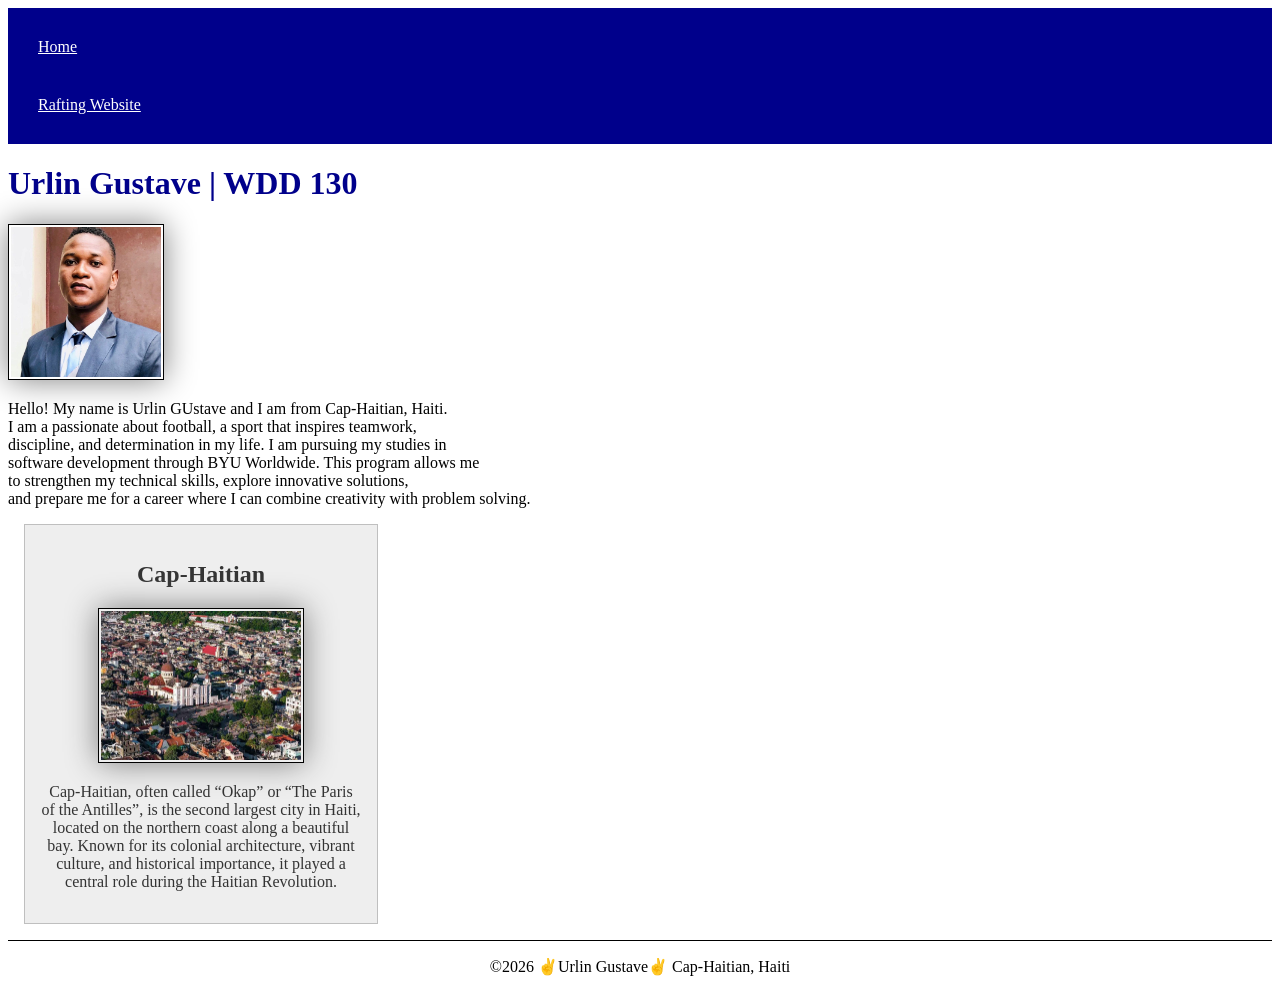
<file: index.html>
<!DOCTYPE html>
<html lang="en">

<head>
    <meta charset="UTF-8">
    <meta name="viewport" content="width=device-width, initial-scale=1.0">
    <meta name="description"
      content="The purpose of this page is to provide a clear first impression, highlight my journey in software development studies at BYU Worldwide">
    <meta name="author" content="Urlin Gustave">
    <title>Urlin Gustave | WDD 130</title>
    <link rel="stylesheet" href="styles/styles.css">
</head>

<body>
    <header>
        <nav>
            <a href="#">Home</a>
            <a href="wwr/">Rafting Website</a>
        </nav>
    </header>
    <main>
        <h1>Urlin Gustave | WDD 130</h1>
        <img src="images/profile.jpg" alt="profile picture." width="200">
        <p>Hello! My name is Urlin GUstave and I am from Cap-Haitian, Haiti.<br> I am a passionate
            about football, a sport that inspires teamwork,<br> discipline, and determination in my
            life. I am pursuing my studies in<br> software development through BYU Worldwide. This
            program
            allows me<br> to strengthen my technical skills, explore innovative solutions,<br> and
            prepare
            me for a career where I can combine creativity with problem solving. </p>

        <aside>
            <h2>Cap-Haitian</h2>
            <img src="images/cap-haitian.jpg" alt="Cap-Haitian Picture">
            <p>Cap-Haitian, often called “Okap” or “The Paris of the Antilles”, is the second
                largest city in
                Haiti, located on the northern coast along a beautiful bay. Known for its colonial
                architecture,
                vibrant culture, and historical importance, it played a central role during the
                Haitian Revolution. </p>
        </aside>

    </main>
    <footer>
        <p> ©2026 ✌️Urlin Gustave✌️ Cap-Haitian, Haiti</p>

    </footer>


</body>

</html>
</file>
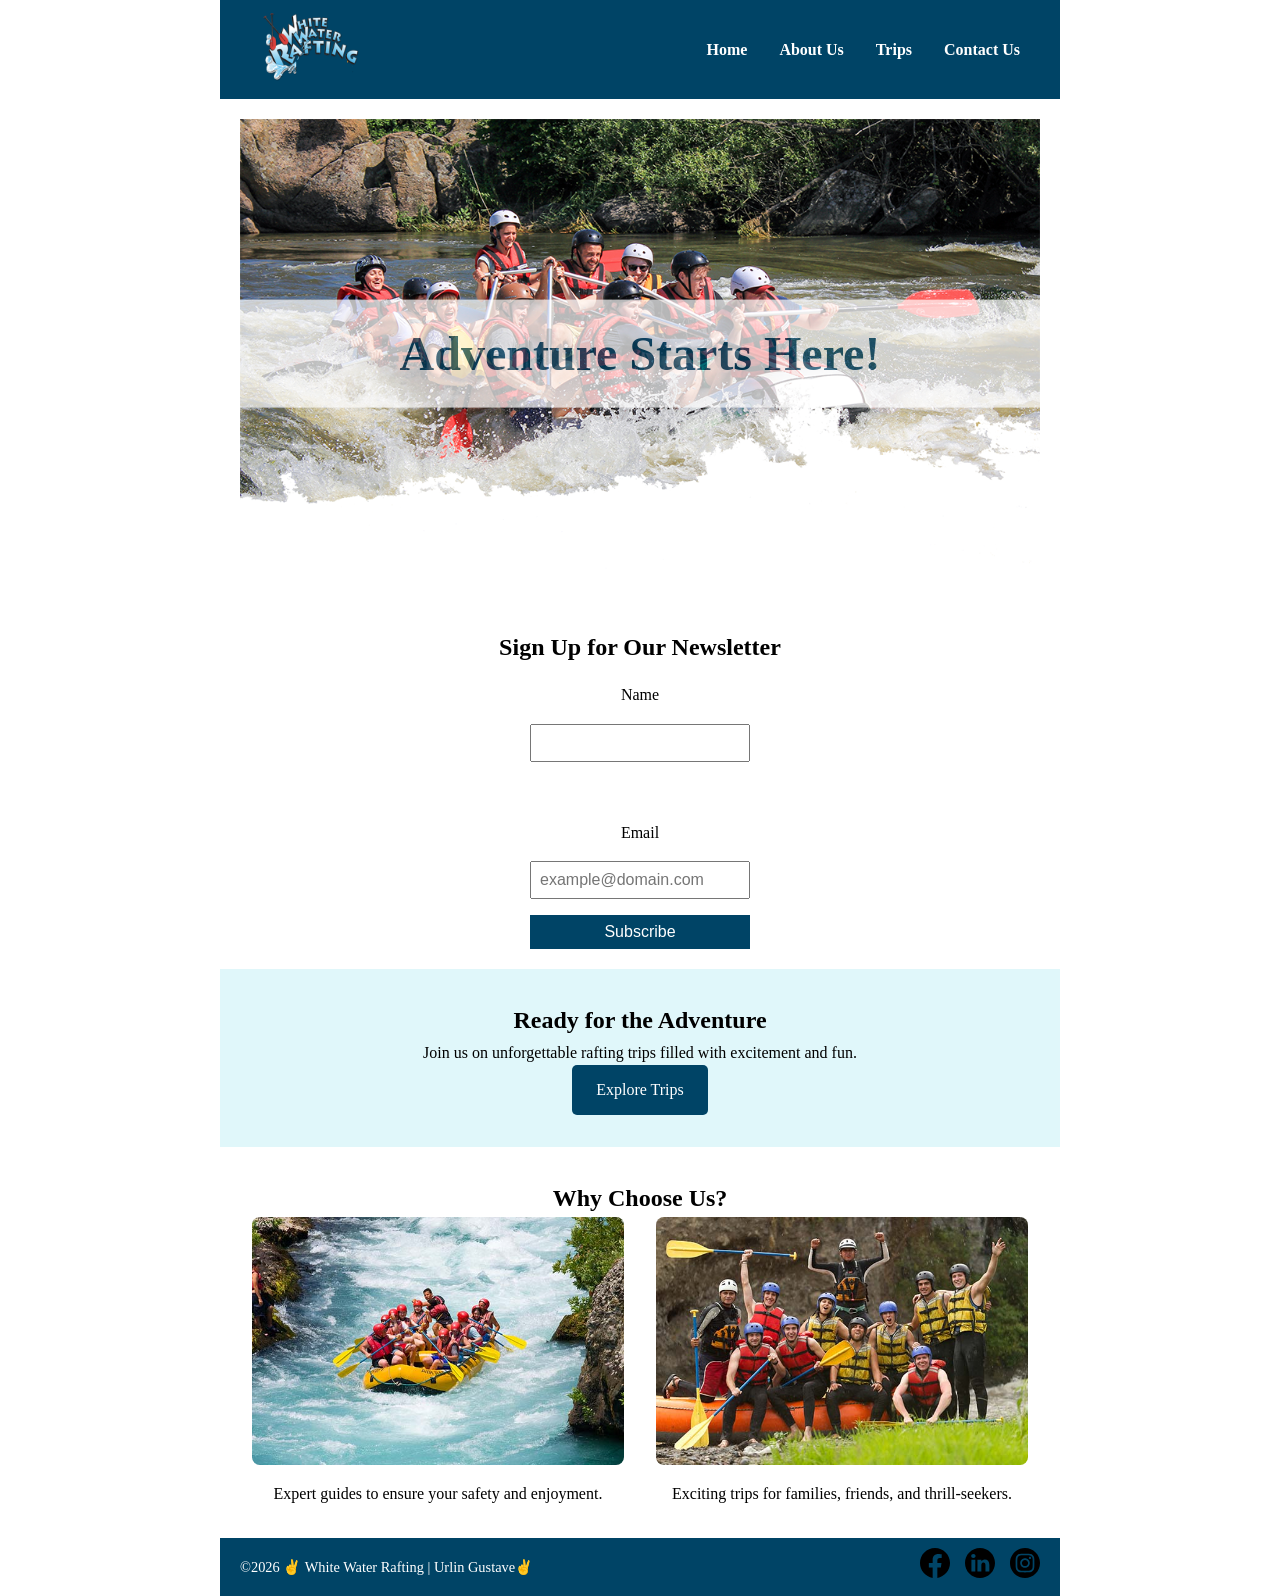
<file: wwr/index.html>
<!DOCTYPE html>
<html lang="en">

<head>
    <meta charset="UTF-8">
    <meta name="viewport" content="width=device-width, initial-scale=1.0">
    <title>Home | White Water Rafting</title>
    <meta name="description"
      content="Discover the story behind our rafting company everywhere, every day">
    <meta name="author" content="Urlin GUSTAVE">
    <link rel="stylesheet" href="styles/rafting.css">

</head>

<body>
    <header>
        <div class="logo">
            <img src="images/wwr.png" alt="Logo">
        </div>
        <nav>
            <a href="index.html">Home</a>
            <a href="about.html">About Us</a>
            <a href="trips.html">Trips</a>
            <a href="contact.html">Contact Us</a>
        </nav>
    </header>

    <main>
        <section class="hero">
            <img src="images/hero_image.png" alt="Rafting Adventure Hero">
            <h1 class="hero-text">Adventure Starts Here!</h1>
        </section>


        <section class="newsletter">
            <h2> Sign Up for Our Newsletter</h2>
            <form>
                <label for="name">Name</label>
                <input type="text" id="name" name="name" required><br>

                <label for="email">Email</label>
                <input type="email" id="email" name="email" placeholder="example@domain.com"
                  required>

                <button type="submit">Subscribe</button>
            </form>
        </section>

        <section class="cta">
            <h2>Ready for the Adventure</h2>
            <p>Join us on unforgettable rafting trips filled with excitement and fun.</p>
            <a href="trips.html" class="btn">Explore Trips</a>
        </section>


        <section class="offerings">
            <h2>Why Choose Us?</h2>
            <div class="grid-container">
                <div class="grid-item">
                    <img src="images/rafting_article.jpg" alt="Rafting Fun">
                    <p>Expert guides to ensure your safety and enjoyment.</p>
                </div>
                <div class="grid-item">
                    <img src="images/rafting-familly.jpg" alt="Rafting Group">
                    <p>Exciting trips for families, friends, and thrill-seekers.</p>
                </div>
            </div>
        </section>

    </main>


    <footer>
        <p> ©2026 ✌️ White Water Rafting | Urlin Gustave✌️</p>
        <nav class="socialmedia">
            <a href="https://facebook.com">
                <img src="images/facebooki_icon.svg" alt="Facebook Icon" width="30">
            </a>
            <a href="https://linkedin.com">
                <img src="images/linkedin-icon.svg" alt="LinkedIn Icon" width="30">
            </a>
            <a href=" https://instagram.com">
                <img src="images/instagram_icon.svg" alt="Instagram Icon" width="30">
            </a>
        </nav>

    </footer>

</body>


</html>
</file>
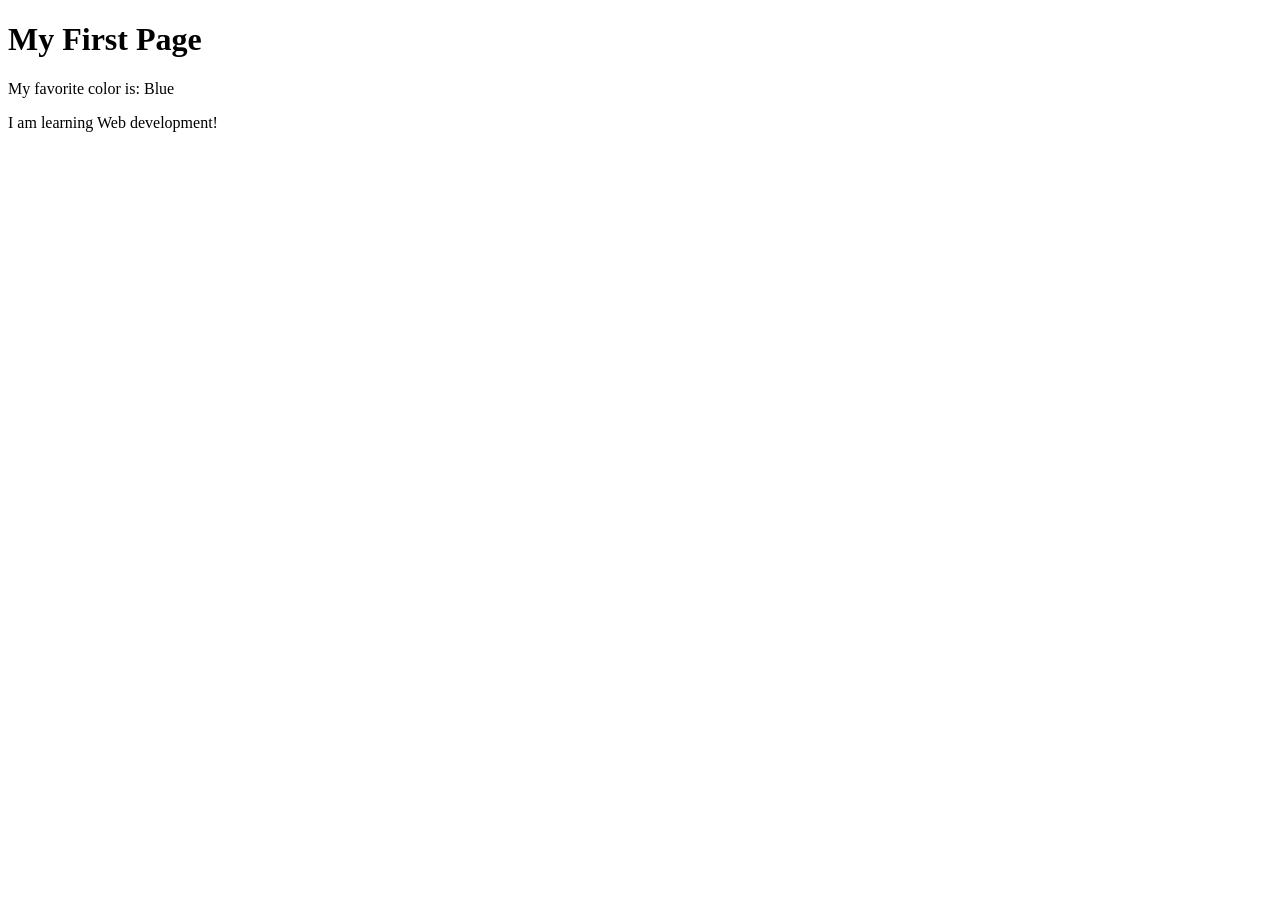
<file: week01/first-page.html>
<!DOCTYPE html>
<html lang="en">

<head>
    <meta charset="UTF-8">
    <meta name="viewport" content="width=device-width, initial-scale=1.0">
    <title>My First Page</title>
</head>

<body>
    <h1>My First Page</h1>
    <p>My favorite color is: Blue </p>
    <p> I am learning Web development!</p>
</body>

</html>
</file>
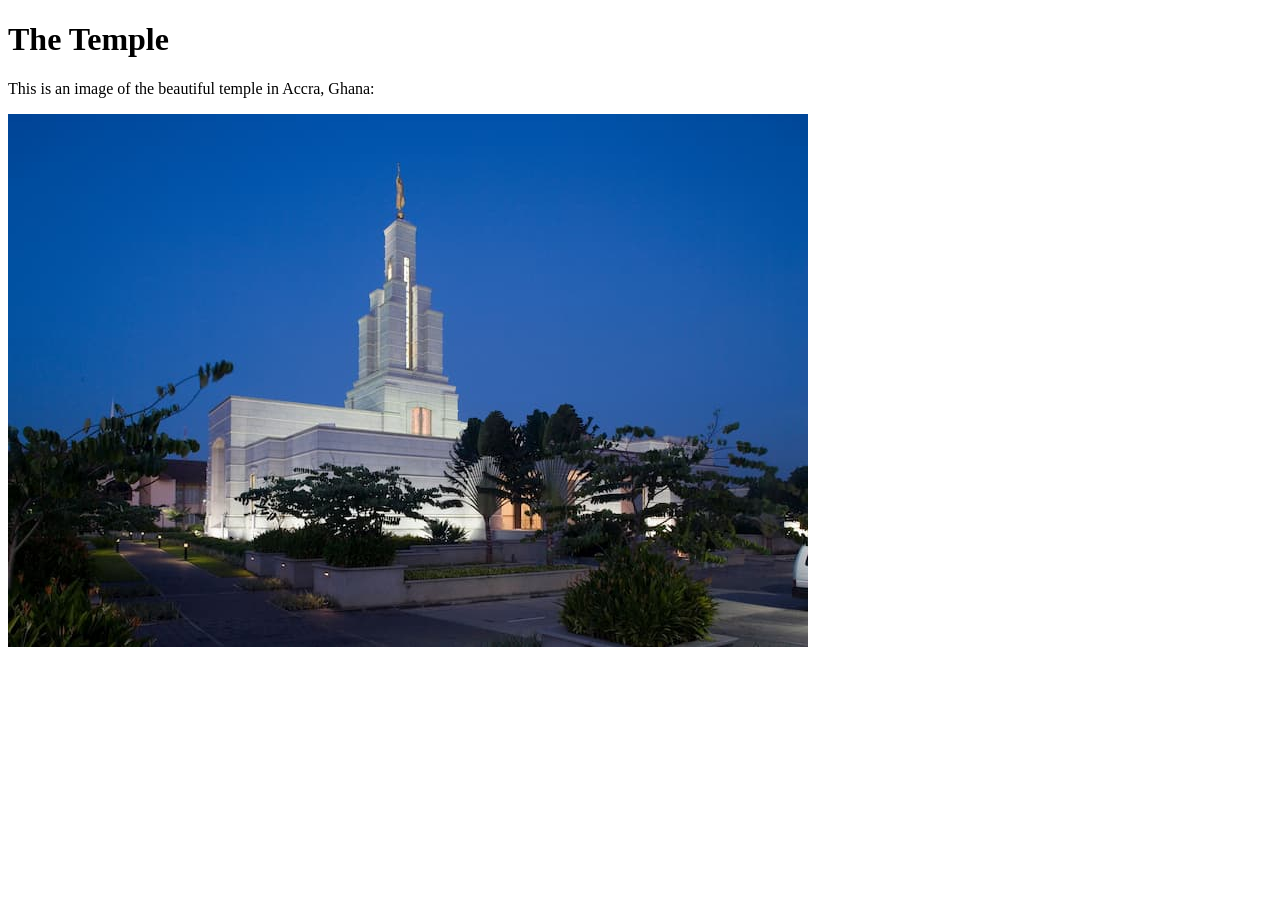
<file: week01/images-solution.html>
<!DOCTYPE html>
<html lang="en">
<head>
    <meta charset="UTF-8">
    <meta name="viewport" content="width=device-width, initial-scale=1.0">
    <title>Temple Image</title>
</head>
<body>
    <h1>The Temple</h1>
    <p>This is an image of the beautiful temple in Accra, Ghana:</p>
    <img src="images/temple-small.jpg" alt="The Accra Ghana Temple">
    
</body>
</html>
</file>
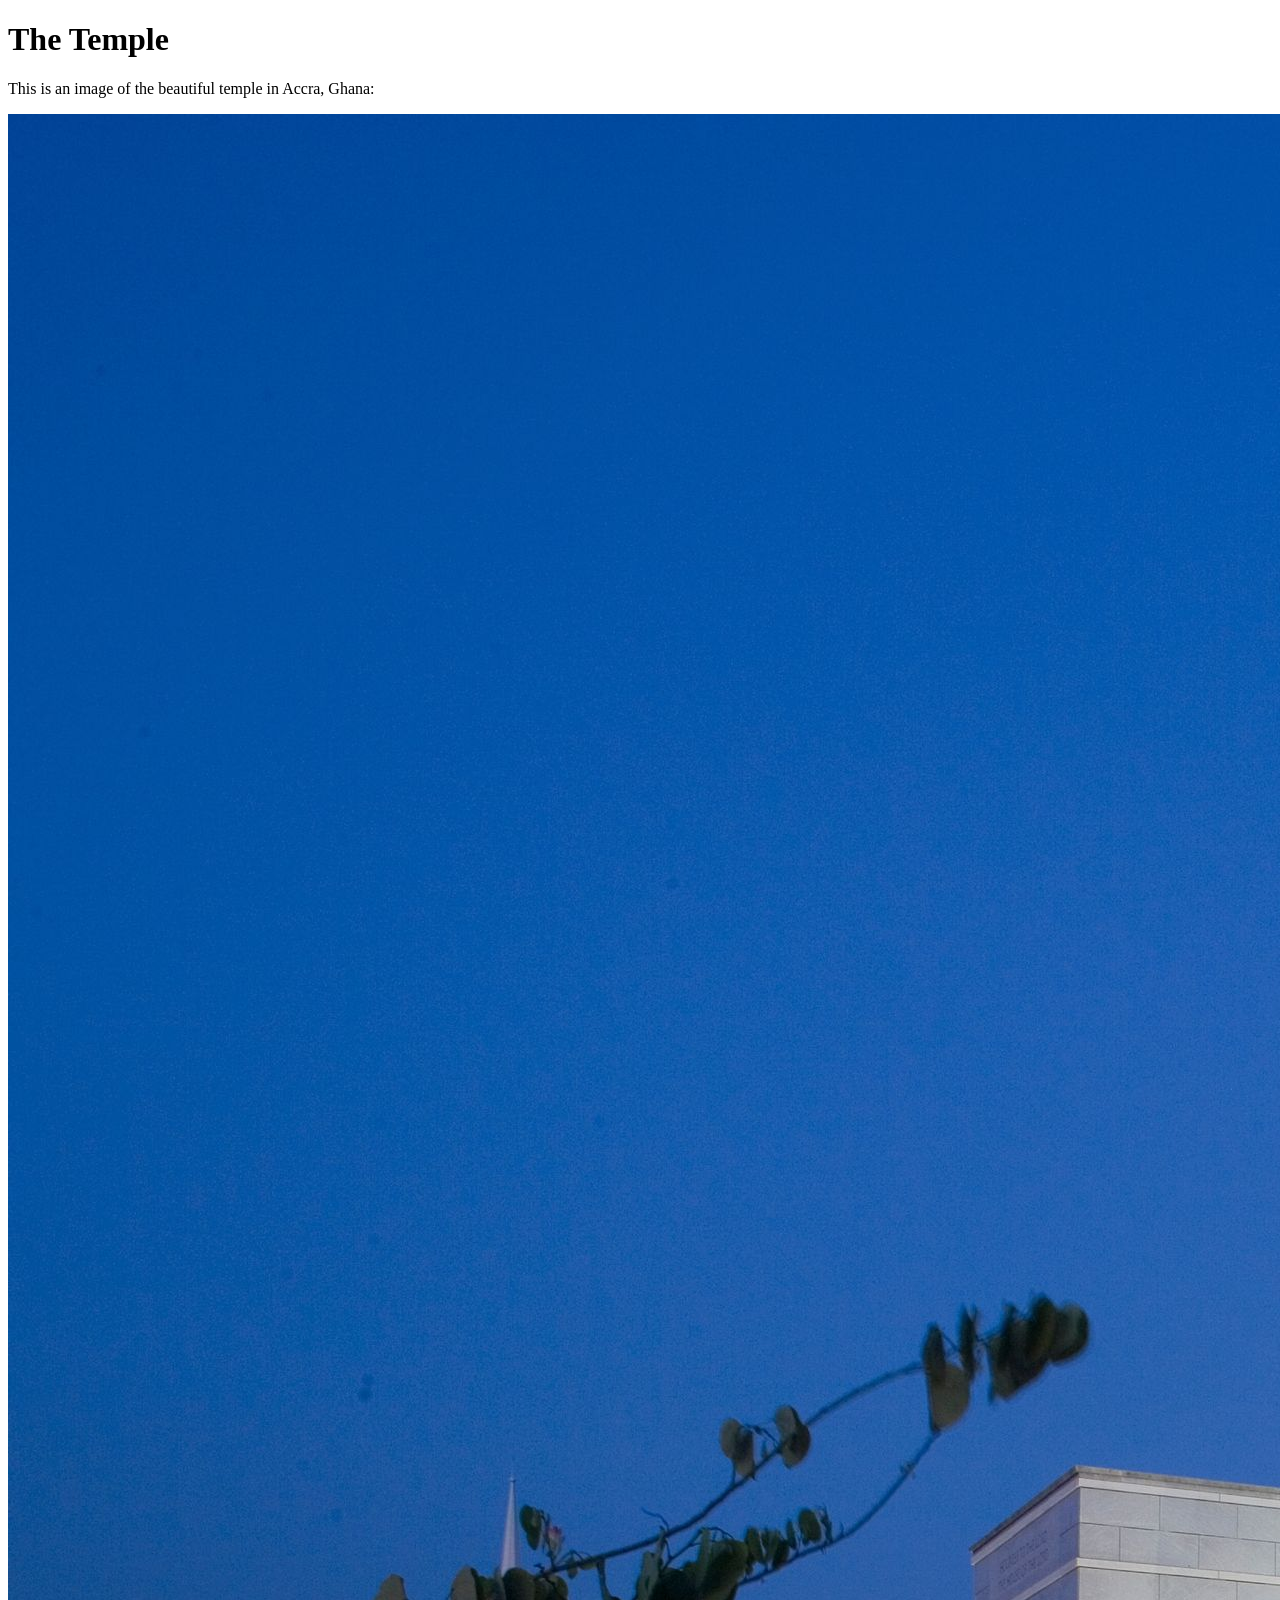
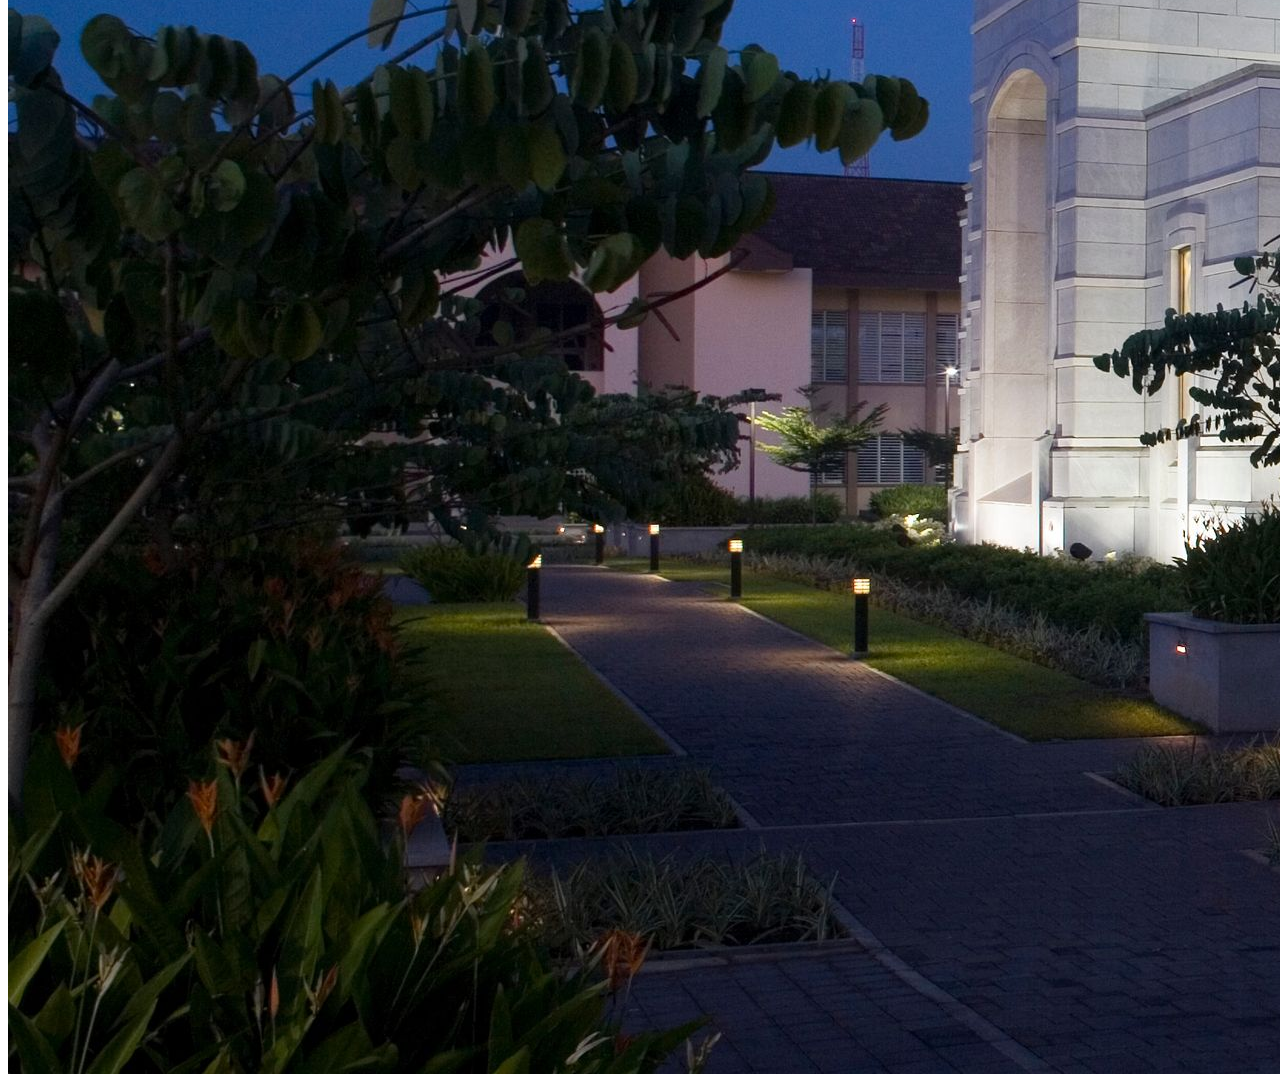
<file: week01/images.html>
<!DOCTYPE html>
<html lang="en">
<head>
    <meta charset="UTF-8">
    <meta name="viewport" content="width=device-width, initial-scale=1.0">
    <title>Temple Image</title>
</head>
<body>
    <h1>The Temple</h1>
    <p>This is an image of the beautiful temple in Accra, Ghana:</p>
    <img src="images/temple-large.jpeg" alt="The Accra Ghana Temple">
    
</body>
</html>
</file>
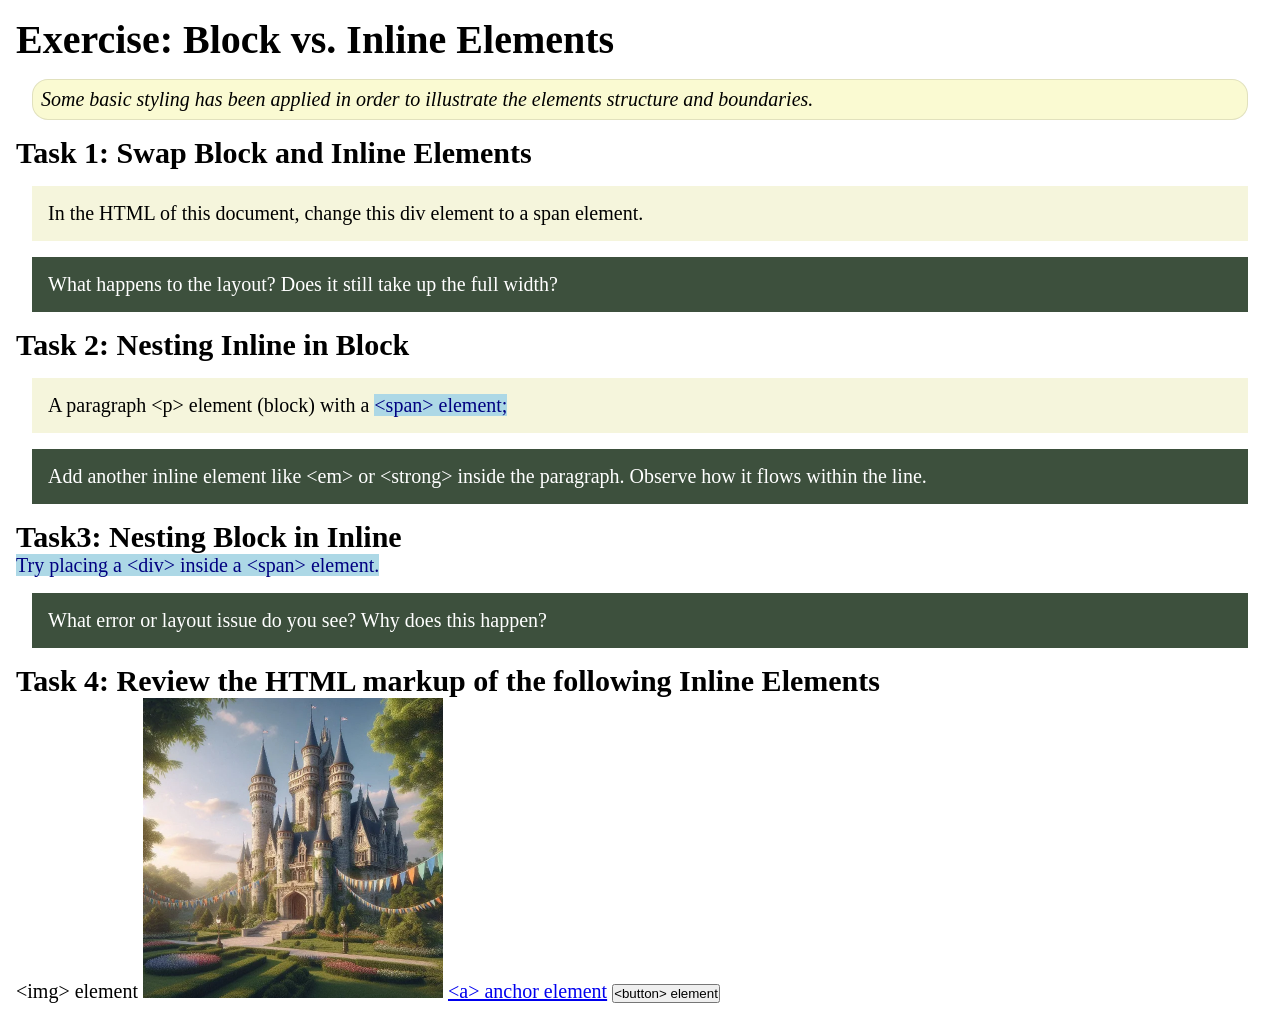
<file: week02/block-vs-inline.html>
<!DOCTYPE html>
<html lang="en">

<head>
    <meta charset="UTF-8">
    <meta name="viewport" content="width=device-width, initial-scale=1.0">
    <title>Exercise: Block vs. Inline Elements</title>
    <link rel="stylesheet" href="styles/block-vs-inline.css">
</head>

<body>
    <main>
        <h1>Exercise: Block vs. Inline Elements</h1>
        <p class="note">Some basic styling has been applied in order to illustrate the elements structure and
            boundaries.</p>

        <h2>Task 1: Swap Block and Inline Elements</h2>
        <div>In the HTML of this document, change this div element to a span element.</div>

        <p class="question">What happens to the layout? Does it still take up the full width?</p>

        <h2>Task 2: Nesting Inline in Block</h2>
        <p>A paragraph &lt;p&gt; element (block) with a <span>&lt;span&gt; element;</span></p>
        <p class="question">Add another inline element like &lt;em&gt; or &lt;strong&gt; inside the paragraph. Observe
            how it flows within the line.</p>

        <h2>Task3: Nesting Block in Inline</h2>
        <span>Try placing a &lt;div&gt; inside a &lt;span&gt; element.</span>
            <p class="question">What error or layout issue do you see? Why does this happen?</p>


            <h2>Task 4: Review the HTML markup of the following Inline Elements</h2>
        &lt;img&gt; element
        <img src="images/castle.webp" alt="placeholder image (images are inline)" width="300" height="300">
        <a href="https://churchofjesuschrist.org">&lt;a&gt; anchor element</a>
        <button type="button">&lt;button&gt; element</button>
    </main>
</body>

</html>
</file>
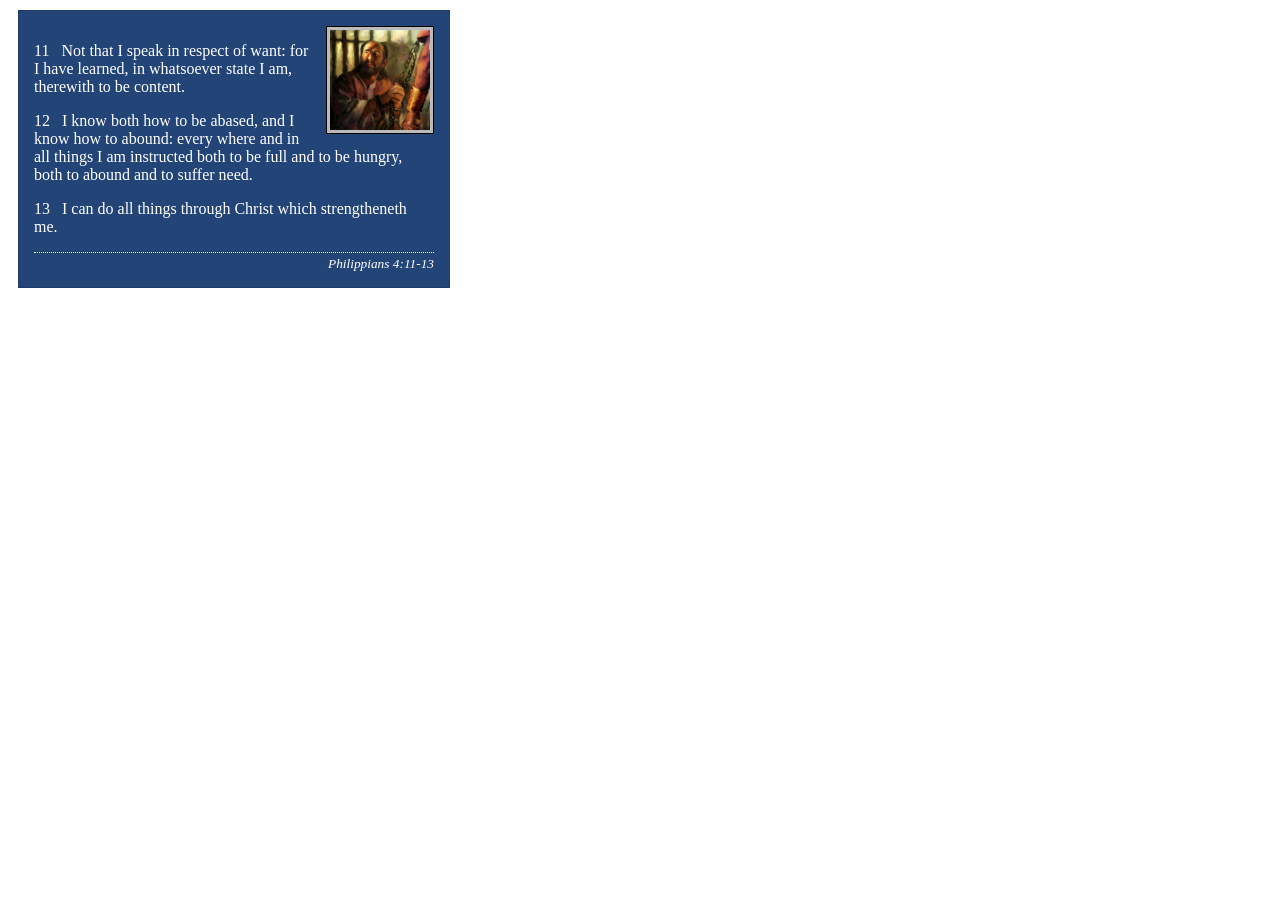
<file: week02/box-model-solution.html>
<!DOCTYPE html>
<html lang="en">
<head>
    <meta charset="UTF-8">
    <meta name="viewport" content="width=device-width, initial-scale=1.0">
    <title>Box Model Activity</title>
    <link rel="stylesheet" href="styles/box-model-solution.css">
</head>
<body>
    <main>
        <div class="callout">
            <img src="images/apostle-paul-imprisoned.webp" alt="Paul the Apostle - Imprisoned in Rome" width="200" height="200">
            <blockquote>
                <p>11 &nbsp; Not that I speak in respect of want: for I have learned, in whatsoever state I am, therewith to be content.</p>
                <p>12 &nbsp; I know both how to be abased, and I know how to abound: every where and in all things I am instructed both to be full and to be hungry, both to abound and to suffer need.</p>
                <p>13 &nbsp; I can do all things through Christ which strengtheneth me.</p>
            </blockquote>
            <cite>Philippians 4:11-13</cite>
        </div>
    </main>
</body>
</html>
</file>
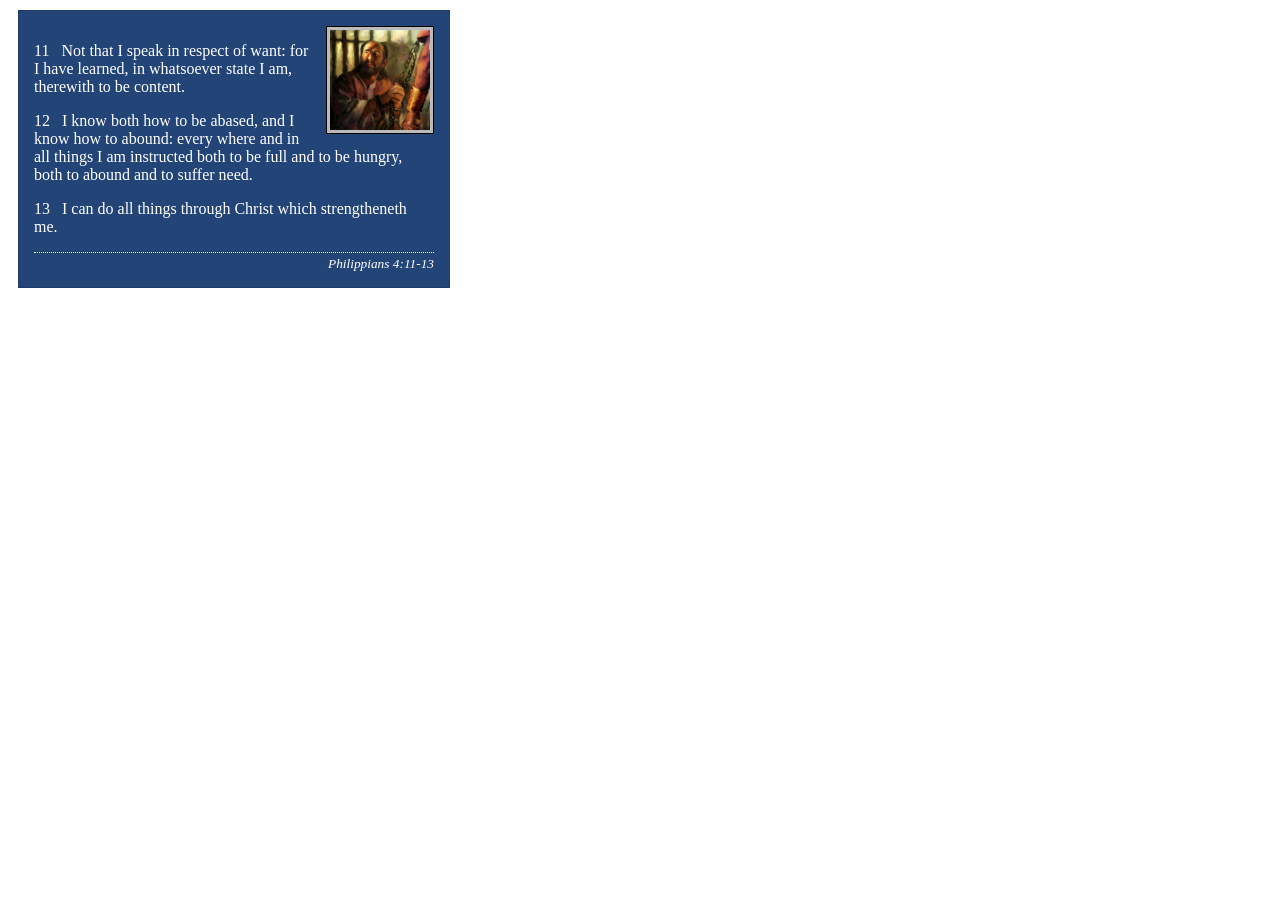
<file: week02/box-model.html>
<!DOCTYPE html>
<html lang="en">
<head>
    <meta charset="UTF-8">
    <meta name="viewport" content="width=device-width, initial-scale=1.0">
    <title>Box Model Activity</title>
    <link rel="stylesheet" href="styles/box-model.css">
</head>
<body>
    <main>
        <div class="callout">
            <img src="images/apostle-paul-imprisoned.webp" alt="Paul the Apostle - Imprisoned in Rome" width="200" height="200">
            <blockquote>
                <p>11 &nbsp; Not that I speak in respect of want: for I have learned, in whatsoever state I am, therewith to be content.</p>
                <p>12 &nbsp; I know both how to be abased, and I know how to abound: every where and in all things I am instructed both to be full and to be hungry, both to abound and to suffer need.</p>
                <p>13 &nbsp; I can do all things through Christ which strengtheneth me.</p>
            </blockquote>
            <cite>Philippians 4:11-13</cite>
        </div>
    </main>
</body>
</html>
</file>
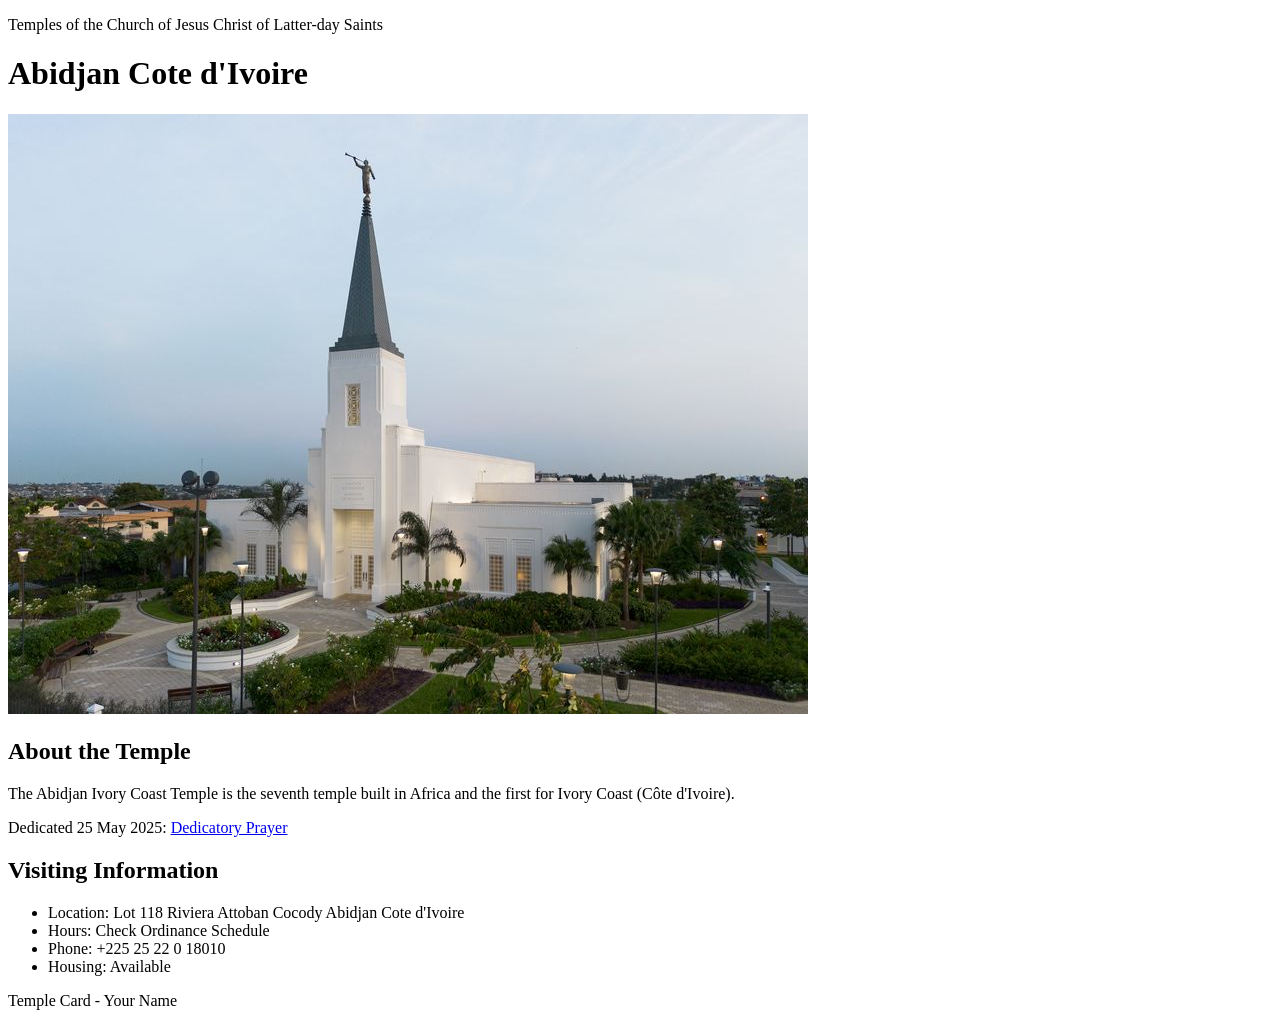
<file: week02/temple.html>
<!DOCTYPE html>
<html lang="en">

<head>
    <meta charset="UTF-8">
    <meta name="viewport" content="width=device-width, initial-scale=1.0">
    <title>Temple Card - Abidjan Cote d'Ivoire</title>
</head>

<body>
    <header>
        <p>Temples of the Church of Jesus Christ of Latter-day Saints</p>
    </header>
    <main>
        <h1>Abidjan Cote d'Ivoire</h1>
        <picture>
            <img src="images/abidjan-ivory-coast.jpeg" alt="Abidjan Cote d'Ivoire Temple">
        </picture>
        <section>
            <h2>About the Temple</h2>
            <p>The Abidjan Ivory Coast Temple is the seventh temple built in Africa and the first for Ivory Coast (Côte
                d'Ivoire).</p>
            <p>Dedicated 25 May 2025: <a
                    href="https://www.churchofjesuschrist.org/temples/dedicatory-prayer/abidjan-ivory-coast-temple/2025-05-25?lang=eng"
                    target="_blank" rel="noopener noreferrer">Dedicatory Prayer</a></p>
        </section>
        <section>
            <h2>Visiting Information</h2>
            <ul>
                <li>Location: Lot 118 Riviera Attoban Cocody Abidjan Cote d'Ivoire</li>
                <li>Hours: Check Ordinance Schedule</li>
                <li>Phone: +225 25 22 0 18010</li>
                <li>Housing: Available</li>
            </ul>
        </section>
    </main>
    <footer>
        <p>Temple Card - Your Name</p>
    </footer>
</body>

</html>
</file>
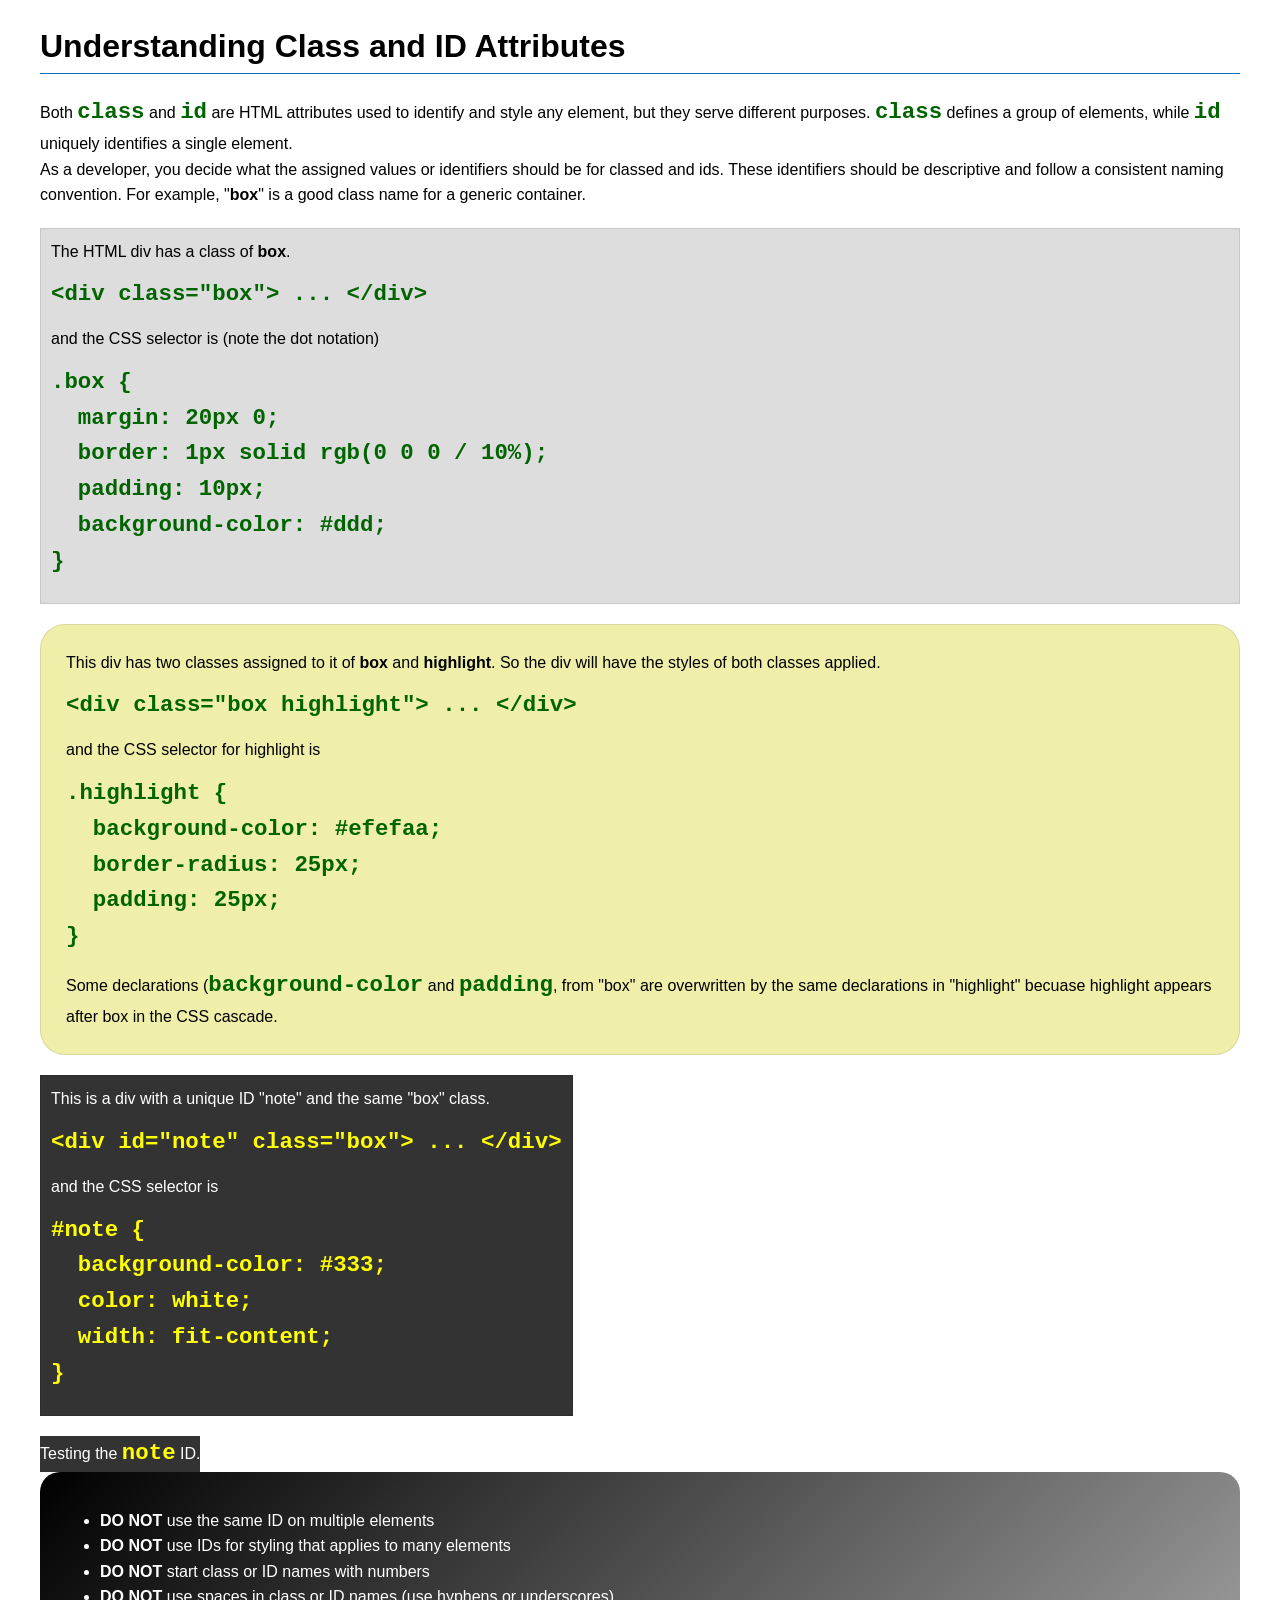
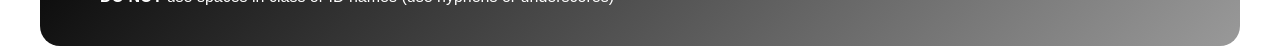
<file: week03/class-and-id.html>
<!DOCTYPE html>
<html lang="en">

<head>
    <meta charset="UTF-8">
    <meta name="viewport" content="width=device-width, initial-scale=1.0">
    <title>Class vs ID Attributes</title>
    <link rel="stylesheet" href="styles/class-and-id.css">
</head>

<body>
    <h1>Understanding Class and ID Attributes</h1>
    <p>Both <code>class</code> and <code>id</code> are HTML attributes used to identify and style any element, but they
        serve different purposes. <code>class</code> defines a group of elements, while <code>id</code> uniquely
        identifies a single element.</p>
    <p>As a developer, you decide what the assigned values or identifiers should be for classed and ids. These
        identifiers should be
        descriptive and follow a consistent naming convention. For example, "<strong>box</strong>" is a good class name
        for a generic container.</p>
    <div class="box">
        <p>The HTML div has a class of <strong>box</strong>.</p>
        <pre><code class="html">&lt;div class="box"&gt; ... &lt;/div&gt;</code></pre>
        and the CSS selector is (note the dot notation)
        <pre><code class="css">.box {
  margin: 20px 0;
  border: 1px solid rgb(0 0 0 / 10%);
  padding: 10px;
  background-color: #ddd; 
}</code></pre>
    </div>

    <div class="box highlight">
        <p>This div has two classes assigned to it of <strong>box</strong> and <strong>highlight</strong>. So the div
            will have the styles of both classes applied.</p>
        <pre><code class="html">&lt;div class="box highlight"&gt; ... &lt;/div&gt;</code></pre>
        and the CSS selector for highlight is
        <pre><code class="css">.highlight {
  background-color: #efefaa;
  border-radius: 25px;
  padding: 25px;
}</code></pre>
<p>Some declarations (<code>background-color</code> and <code>padding</code>, from "box" are overwritten by the same declarations in "highlight" becuase highlight appears after box in the CSS cascade.</p>
    </div>

    <div id="note" class="box">
        <p>This is a div with a unique ID "note" and the same "box" class.</p>
        <pre><code class="html">&lt;div id="note" class="box"&gt; ... &lt;/div&gt;</code></pre>
        and the CSS selector is
        <pre><code class="css">#note {
  background-color: #333;
  color: white;
  width: fit-content;
}</code></pre>
    </div>

    <div id="note">
        <p>Testing the <code>note</code> ID.</p>
    </div>

    <section id="best-practice">
        <ul>
            <li><strong>DO NOT</strong> use the same ID on multiple elements</li>
            <li><strong>DO NOT</strong> use IDs for styling that applies to many elements</li>
            <li><strong>DO NOT</strong> start class or ID names with numbers</li>
            <li><strong>DO NOT</strong> use spaces in class or ID names (use hyphens or underscores)</li>
        </ul>
    </section>




</body>

</html>
</file>
<file: styles/styles.css>
nav {
    background-color: darkblue;
    padding: 10px
}

nav a {
    color: white;
    display: block;
    ;
    padding: 20px;
}

h1 {
    color: darkblue;
}

main img {
    width: 150px;
    height: auto;
    border: 1px solid black;
    padding: 2px;
    box-shadow: 0 0 30px gray;
}

p {
    padding: 0px;
}

main {
    max-width: 840px;
}

aside {
    width: 20rem;
    margin: 1rem;
    border: 1px solid rgb(0 0 0 / 0.2);
    padding: 1rem;
    background-color: #eee;
    color: #333;
    text-align: center;

}

aside img {
    width: 200px;
    height: auto;
}

footer {
    margin-top: 15px;
    border-top: 1px solid #000;
    text-align: center;
}
</file>
<file: wwr/styles/rafting.css>
root {
    --primary-color: #000000;
    --accent1-color: #fff;
    --heading-font: "Times New Roman", "Georgia", serif;

}

* {
    margin: 0;
    padding: 0;
    box-sizing: border-box;
}

body {
    font-family: var(--heading-font);
    line-height: 1.6;
}

header,
main,
footer {
    width: 840px;
    margin: 0 auto;
}

header {
    display: flex;
    justify-content: space-between;
    align-items: center;
    padding: 10px 40px;
    background-color: #004466;
    color: white;

}

.logo img {
    max-width: 100px;
    height: auto;
}

nav {
    display: flex;
    justify-content: flex-end;
    gap: 2rem;
}

nav a {
    text-decoration: none;
    color: var(--accent1-color);
    font-weight: bold;
    transition: color 0.3s ease;
}

nav a:hover {
    color: #ffcc00;
}

.hero {
    text-align: center;
    padding: 20px;
    position: relative;
}

.hero img {
    display: block;
    width: 100%;
    height: auto;
    margin-bottom: 15px;
}

.hero h1 {
    margin-bottom: 10px;
    color: #004466;
}

h1 {
    position: absolute;
    top: 20px;
    width: 100%;
    padding: 16px;
    text-align: center;
    opacity: 0.7;
    background-color: white;
    color: #fff;
}

.hero article {
    position: absolute;
}

.hero p {
    padding: 16px;
    background-color: azure;
}

.hero article img {
    float: right;
    width: 125px;
    padding: 1rem;
}

section {
    padding: 20px;
    text-align: center;
}

.history-description {
    padding: 2rem;
    text-align: center;
}

.history {
    background: white;
}

.history-description h2 {
    margin-top: 3rem;
    margin-bottom: 0.2rem;
    padding: 2rem;
}

.history-grid {
    display: flex;
    justify-content: center;
    gap: 2rem;
}

.history img {
    grid-column: 2;
    width: 150px;
    height: auto;
    border-radius: 5px;

}

section.history .right {
    grid-column: 3;
    text-align: justify;
}

.history p {
    text-align: justify;
}

.gallery {
    display: grid;
    grid-template-columns: repeat(5, 1fr);
    gap: 10px;
    margin-top: 15px;
}

.gallery img {
    width: 50%;
    height: auto;
    border-radius: 5px;
}

figcaption {
    text-align: center;
    margin-top: 5px;
    font-size: 0.9em;
}

footer {
    display: grid;
    grid-template-columns: 1fr auto;
    align-items: center;
    padding: 10px 20px;
    background-color: #004466;
    color: #fff;
}

footer p {
    font-size: 0.9em;
}

.socialmedia {
    display: flex;
    gap: 15px;
}

.socialmedia img {
    width: 30px;
    height: 30px;

}

/* CONTACT US PAGE */

.contact-section {
    display: flex;
    gap: 30px;
    padding: 20px;
}

.map iframe {
    width: 100%;
    height: 400px;
    border: none;
    border-radius: 8px;
}

.map {
    flex: 1;
    display: flex;
    align-items: center;
    justify-content: center;

}

.contact-form {
    flex: 1;
    display: flex;
    flex-direction: column;
    gap: 15px;

}

.contact-info {
    flex: 1;
}

.contact-form input,
.contact-form textarea {
    padding: 10px;
}

.form-item {
    display: grid;
    align-items: center;
}

.column1 {
    grid-template-columns: 3fr 1fr;
    margin: 0.5rem 0;
}

.column2 {
    grid-template-columns: 3fr 1fr;
}

input[type="checkbox"] {
    width: 22px;
    height: 22px;
    vertical-align: bottom;
}

fieldset {
    display: grid;
    gap: 0.5rem;
    margin: 1rem;
    border: none;
    padding: 1rem;

}

input,
textarea {

    font-size: 1.1rem;
}

.gallery-contact {
    display: grid;
    grid-template-columns: repeat(3, 1fr);
    gap: 10px;
    margin-top: 15px;
}

.gallery-contact img {
    width: 150px;
    height: 150px;
    border-radius: 8px;
    border: 2px solid rgba(0, 0, 0, 0.1);
}

fieldset.gallery-contact {
    display: grid;
    gap: 0.5rem;
    margin: 1rem;
    border: 1px solid;
    padding: 1rem;

}

.contact h1 {
    color: #000;
    position: relative;
    background: none;
}

/* HOME PAGE */

.hero-text {
    position: absolute;
    top: 50%;
    left: 50%;
    transform: translate(-50%, -50%);
    color: white;
    font-size: 3rem;
    padding: 1rem 2rem;
}

.newsletter {
    display: flex;
    flex-direction: column;
    gap: 1rem;
    max-width: 400px;
    margin: auto;

}

.newsletter form {
    display: flex;
    flex-direction: column;
    gap: 1rem;
    max-width: 400px;
    margin: auto;
}

.newsletter input,
.newsletter button {
    padding: 0.5rem;
    font-size: 1rem;
}

button {
    background: #004466;
    color: white;
    border: none;
    cursor: pointer;
}

button:hover {
    background: #006699;
}

.cta {
    text-align: center;
    padding: 2rem;
    background: #e0f7fa;
}

.cta .btn {
    display: inline-block;
    padding: 0.75rem 1.5rem;
    background: #004466;
    color: white;
    text-decoration: none;
    border-radius: 5px;
}

.cta .btn:hover {
    background: #006699;
}

.offerings {
    padding: 2rem;
}

.grid-container {
    display: grid;
    grid-template-columns: repeat(2, 1fr);
    gap: 2rem;
}

.grid-item img {
    width: 100%;
    border-radius: 8px;
}

.grid-item p {
    margin-top: 0.5rem;
    text-align: center;
}

/* TRIPS PAGE */

.cta2 {
    background: #e0f7fa;
    padding: 2rem;
    text-align: center;
    margin-top: 2rem;
    margin-bottom: 2rem;
}

.cta2 h1 {
    position: relative;
    margin-bottom: 0.5rem;
    background: none;
    color: #000;
}

.cta2 a {
    color: #004466;
    font-weight: bold;
    text-decoration: none;
}

.cta2 a:hover {
    text-decoration: underline;
}

.trip-descriptions {
    padding: 2rem;
    text-align: center;
}

.trip {
    background: white;
    border-radius: 8px;
    box-shadow: 0 2px 6px rgba(0, 0, 0, 0.1);
    overflow: hidden;
    transition: transform 0.2s ease-in-out;
}

.trip-descriptions h2 {
    margin-bottom: 1.5rem;
    padding: 2rem;
    color: #004466;
}

.trip-grid {
    display: flex;
    justify-content: center;
    gap: 2rem;

}

.trip:hover {
    transform: scale(1.02);
}

.trip img {
    width: 100%;
    height: 200px;
    object-fit: cover;
}

.trip h3 {
    margin: 1rem;
    color: #004466;
}

.trip p {
    margin: 0 1rem 1rem;
}

.trips-table {
    padding: 2rem;
}

.trips-table h2 {
    margin: 1rem;
    color: #004466;
}

.trips-table table {
    width: 100%;
    border-collapse: collapse;
    background: white;
    box-shadow: 0 2px 6px rgba(0, 0, 0, 0.1);
}

.trips-table th,
.trips-table td {
    padding: 1rem;
    text-align: center;
    border-bottom: 1px solid #ddd;
}

.trips-table th {
    background-color: #004466;
    color: white;
    overflow: hidden;
    transition: transform 0.2s ease-in-out;
}

.trips-table tr:hover {
    background-color: #f1f1f1;
}
</file>
<file: week02/styles/block-vs-inline.css>
* {
    margin: 0;
    padding: 0;
}

body {
    font-size: 20px;
    margin: 1rem;
}

p,
div {
    background-color: beige;
    margin: 1rem;
    padding: 1rem;
}

span {
    color: navy;
    background-color: lightblue;
}

code {
    margin: 0;
    padding: 0;
    color: green;
    font-size: 1.2rem;
}

.note {
    font-style: italic;
    background-color: lightgoldenrodyellow;
    border-radius: 1rem;
    border: 1px solid rgb(0 0 0 / 10%);
    margin: 1rem;
    padding: .5rem;
}

.question {
    background-color: #3d503d;
    color: #fff;
}
</file>
<file: week02/styles/box-model-solution.css>
.callout {
    max-width: 400px;
    margin: 10px;
    border: 1px solid rgba(0, 0, 0, .1);
    padding: 15px;
    background-color: #247;
    color: #fff;
}

.callout img {
    float: right;
    margin: 0 0 10px 15px;
    border: 1px solid #000;
    padding: 3px;
    background-color: #bbb;
    width: 100px;
    height: auto;

}

blockquote {
    margin: 0;
}

cite {
    display: block;
    border-top: 1px dotted #fff;
    padding-top: 3px;
    text-align: right;
    font-size: smaller;
}
</file>
<file: week02/styles/box-model.css>
.callout {
    max-width: 400px;
    margin: 10px;
    border: 1px solid rgba(0, 0, 0, .1);
    padding: 15px;
    background-color: #247;
    color: #fff;
}

.callout img {
    float: right;
    margin: 0 0 10px 15px;
    border: 1px solid #000;
    padding: 3px;
    background-color: #bbb;
    width: 100px;
    height: auto;

}

blockquote {
    margin: 0;
}

cite {
    display: block;
    border-top: 1px dotted #fff;
    padding-top: 3px;
    text-align: right;
    font-size: smaller;
}
</file>
<file: week03/styles/class-and-id.css>
body {
    font-family: Arial, sans-serif;
    line-height: 1.6;
    margin: 0;
    padding: 0 40px;
}

h1 {
    border-bottom: 1px solid rgb(0 110 182);
    padding-bottom: 0;
}



p {
    margin: 0;
}

code {
    color: darkgreen;
    font-weight: 700;
    font-size: 1.4rem;
}

/* Class examples - can be reused */

.box {
    margin: 20px 0;
    border: 1px solid rgb(0 0 0 / 10%);
    padding: 10px;
    background-color: #ddd; /* this is shorthand for #dddddd */
}

.highlight {
    background-color: #efefaa;
    border-radius: 25px;
    padding: 25px;
}

/* ID examples - should be unique */

#note {
    background-color: #333;
    color: white;
    width: fit-content;
}

#note code {
    color: yellow;
}

#best-practice {
    background: linear-gradient(135deg, #000 0%, #999 100%);
    color: white;
    border-radius: 20px;
    padding: 20px
}
</file>
